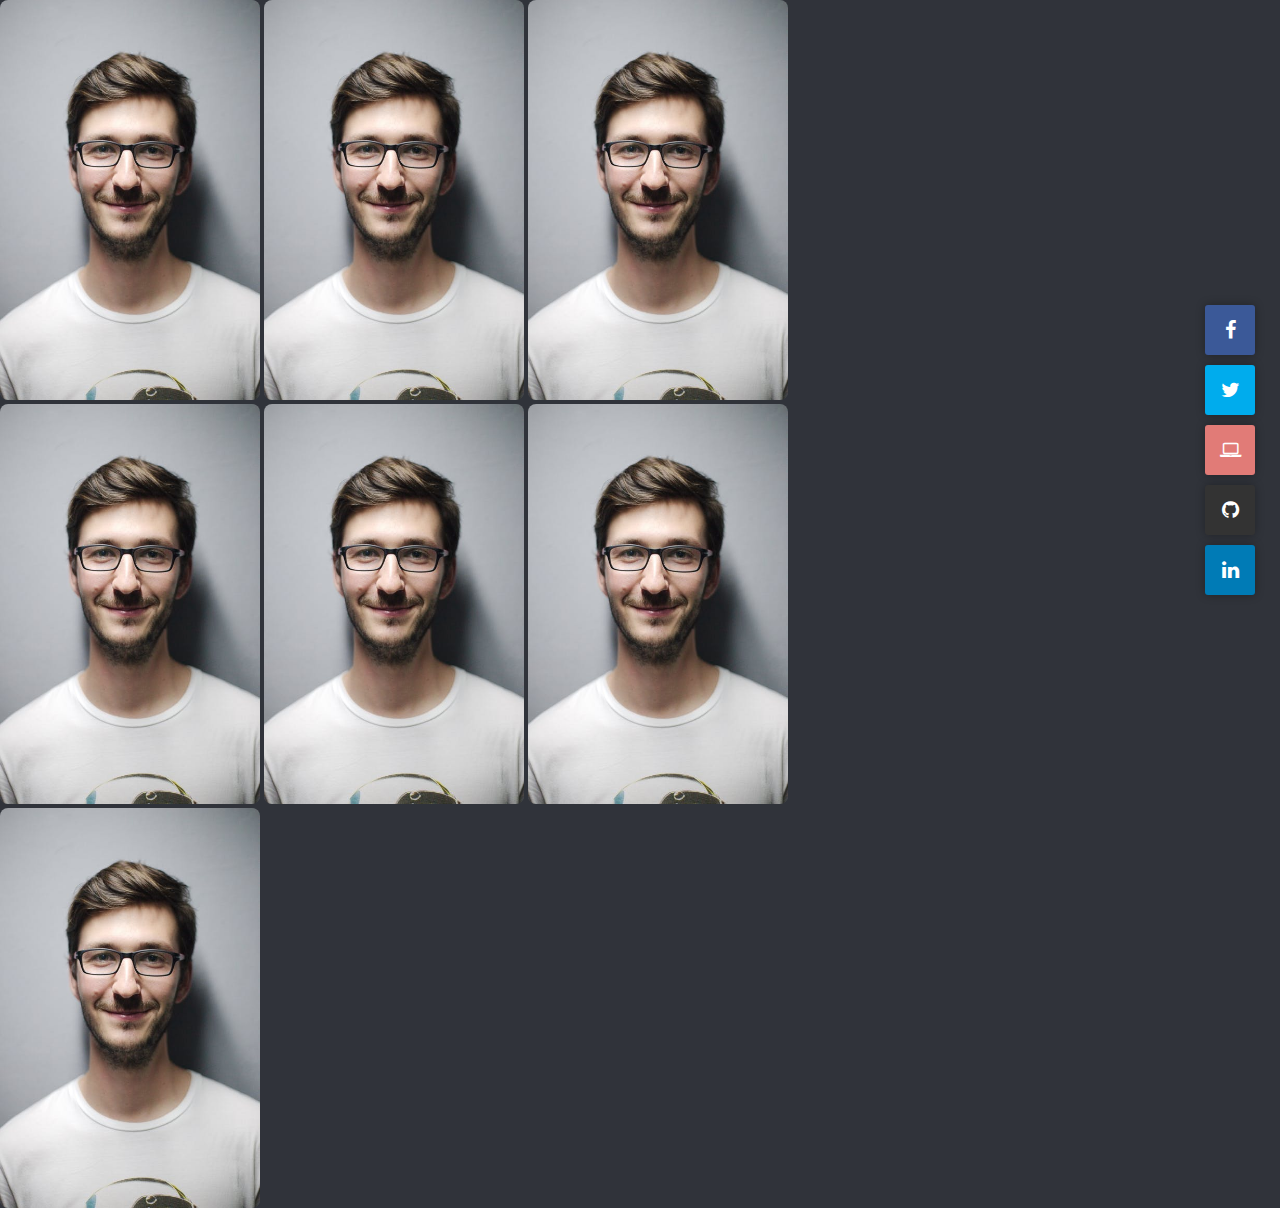
<file: opdracht_016_level2/index.html>
<!DOCTYPE html>
<html lang="en">

<head>
    <meta charset="UTF-8">
    <meta http-equiv="X-UA-Compatible" content="IE=edge">
    <meta name="viewport" content="width=device-width, initial-scale=1.0">
    <link rel="stylesheet" href="https://cdnjs.cloudflare.com/ajax/libs/font-awesome/4.7.0/css/font-awesome.min.css">
    <link rel="stylesheet" href="styles/styles.css">
    <title>Document</title>
</head>

<body>
    <div class="parent">

        <div class="first__child">
            <img src="pexels-photo-220453.jpeg" alt="image" class="image">
            <div class="overlay overlayfade">
                <div class="btn__1"><button href="https://www.wincacademy.nl/#">button</button>
                </div>
            </div>
        </div>
        <div class="second__child">
            <img src="pexels-photo-220453.jpeg" alt="image" class="image">
            <div class="overlay overlayfade">
                <div class="btn__2"><button href="https://www.wincacademy.nl/#">button</button>
                </div>
            </div>
        </div>
        <div class="third__child">
            <img src="pexels-photo-220453.jpeg" alt="image" class="image">
            <div class="overlay overlayfade">
                <div class="btn__3"><button href="https://www.winc_academy.nl/">button</button>
                </div>
            </div>
        </div>
        <div class="fourth__child">
            <img src="pexels-photo-220453.jpeg" alt="image" class="image">
            <div class="overlay overlayfade">
                <div class="btn__4"><button href="https://www.wincacademy.nl/#">button</button>
                </div>
            </div>
        </div>
        <div class="fifth__child">
            <img src="pexels-photo-220453.jpeg" alt="image" class="image">
            <div class="overlay overlayfade">
                <div class="btn__5"><button href="https://www.wincacademy.nl/#">button</button>
                </div>
            </div>
        </div>
        <div class="sixth__child">
            <img src="pexels-photo-220453.jpeg" alt="image" class="image">
            <div class="overlay overlayfade">
                <div class="btn__6"><button href="https://www.wincacademy.nl/#">button</button>
                </div>
            </div>
        </div>
        <div class="seventh__child">
            <img src="pexels-photo-220453.jpeg" alt="image" class="image">
            <div class="overlay overlayfade">
                <div class="btn__7"><button href="https://www.wincacademy.nl/">button</button>
                </div>
            </div>
        </div>
    </div>
    <link rel="stylesheet" href="https://maxcdn.bootstrapcdn.com/font-awesome/4.7.0/css/font-awesome.min.css">

    <div class="wrapper">
        <ul>
            <li class="facebook">
                <i class="fa fa-facebook" aria-hidden="true"></i>
                <div class="slider">
                    <p>facebook</p>
                </div>
            </li>

            <li class="twitter">
                <i class="fa fa-twitter" aria-hidden="true"></i>
                <div class="slider">
                    <p>twitter</p>
                </div>
            </li>

            <li class="blog">
                <i class="fa fa-laptop" aria-hidden="true"></i>
                <div class="slider">
                    <p>Blog</p>
                </div>
            </li>

            <li class="github">
                <i class="fa fa-github" aria-hidden="true"></i>
                <div class="slider">
                    <p>github</p>
                </div>
            </li>

            <li class="linkedin">
                <i class="fa fa-linkedin" aria-hidden="true"></i>
                <div class="slider">
                    <p>Linkedin</p>
                </div>
            </li>
        </ul>
    </div>



</html>
</file>
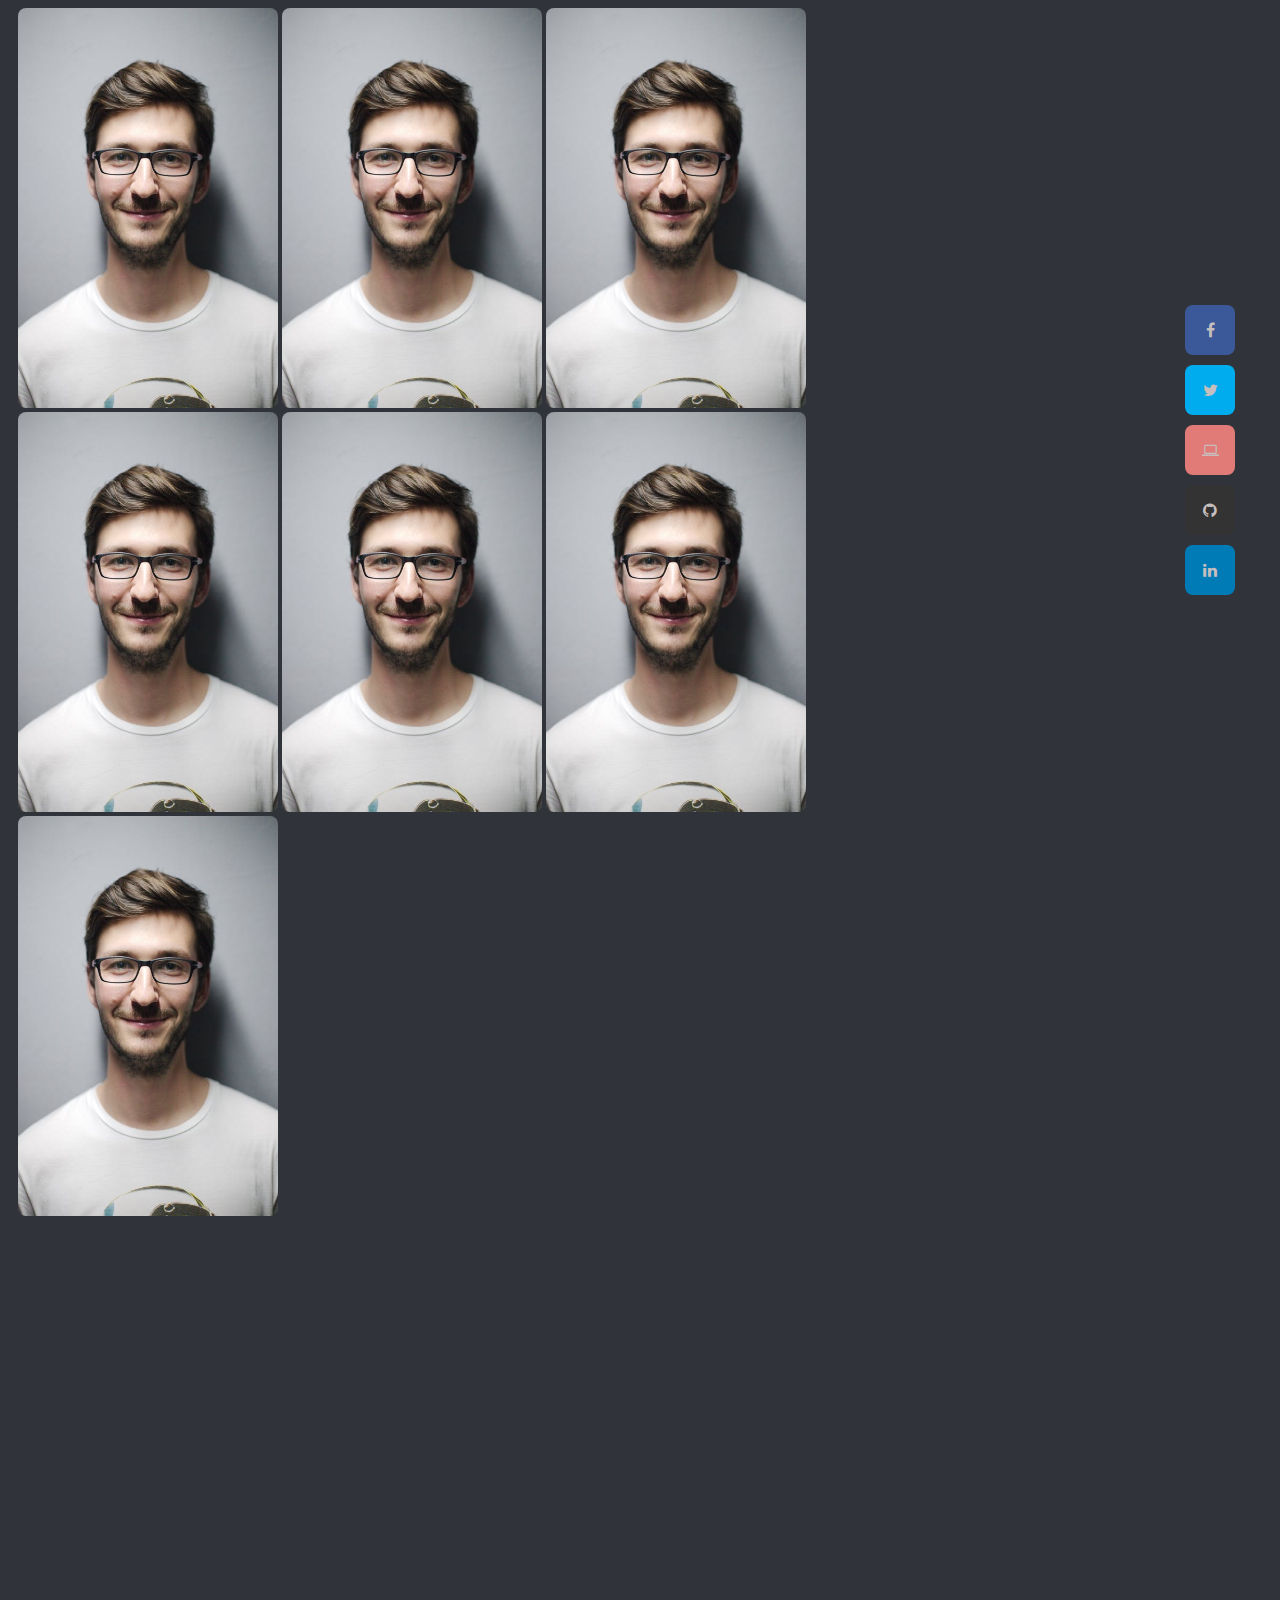
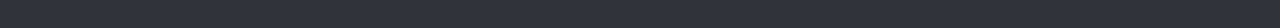
<file: opdracht_016_level2/opdracht_016_level2/index.html>
<!DOCTYPE html>
<html lang="en">

<head>
    <meta charset="UTF-8">
    <meta http-equiv="X-UA-Compatible" content="IE=edge">
    <meta name="viewport" content="width=device-width, initial-scale=1.0">
    <link rel="stylesheet" href="https://cdnjs.cloudflare.com/ajax/libs/font-awesome/4.7.0/css/font-awesome.min.css">
    <link rel="stylesheet" href="styles/styles.css">
    <title>Document</title>
</head>

<body>
    <div class="grid">

        <div class="grid__child--1">
            <img src="pexels-photo-220453.jpeg" alt="image" class="grid__child--image">
            <div class="grid__overlay grid__overlay--fade">
                <div class="grid__btn"><button href="https://www.wincacademy.nl/#">button</button>
                </div>
            </div>
        </div>
        <div class="grid__child--2">
            <img src="pexels-photo-220453.jpeg" alt="image" class="grid__child--image">
            <div class="grid__overlay grid__overlay--fade">
                <div class="grid__btn"><button href="https://www.wincacademy.nl/#">button</button>
                </div>
            </div>
        </div>
        <div class="grid__child--3">
            <img src="pexels-photo-220453.jpeg" alt="image" class="grid__child--image">
            <div class="grid__overlay grid__overlay--fade">
                <div class="grid__btn"><button href="https://www.winc_academy.nl/">button</button>
                </div>
            </div>
        </div>
        <div class="grid__child--4">
            <img src="pexels-photo-220453.jpeg" alt="image" class="grid__child--image">
            <div class="grid__overlay grid__overlay--fade">
                <div class="grid__btn"><button href="https://www.wincacademy.nl/#">button</button>
                </div>
            </div>
        </div>
        <div class="grid__child--5">
            <img src="pexels-photo-220453.jpeg" alt="image" class="grid__child--image">
            <div class="grid__overlay grid__overlay--fade">
                <div class="grid__btn"><button href="https://www.wincacademy.nl/#">button</button>
                </div>
            </div>
        </div>
        <div class="grid__child--6">
            <img src="pexels-photo-220453.jpeg" alt="image" class="grid__child--image">
            <div class="grid__overlay grid__overlay--fade">
                <div class="grid__btn"><button href="https://www.wincacademy.nl/#">button</button>
                </div>
            </div>
        </div>
        <div class="grid__child--7">
            <img src="pexels-photo-220453.jpeg" alt="image" class="grid__child--image">
            <div class="grid__overlay grid__overlay--fade">
                <div class="grid__btn"><button href="https://www.wincacademy.nl/">button</button>
                </div>
            </div>
        </div>
    </div>
    <link rel="stylesheet" href="https://maxcdn.bootstrapcdn.com/font-awesome/4.7.0/css/font-awesome.min.css">

    <div class="social">
        <ul>
            <li class="social__facebook">
                <i class="fa fa-facebook" aria-hidden="true"></i>
                <div class="social__slider">
                    <p>facebook</p>
                </div>
            </li>

            <li class="social__twitter">
                <i class="fa fa-twitter" aria-hidden="true"></i>
                <div class="social__slider">
                    <p>twitter</p>
                </div>
            </li>

            <li class="social__blog">
                <i class="fa fa-laptop" aria-hidden="true"></i>
                <div class="social__slider">
                    <p>Blog</p>
                </div>
            </li>

            <li class="social__github">
                <i class="fa fa-github" aria-hidden="true"></i>
                <div class="social__slider">
                    <p>github</p>
                </div>
            </li>

            <li class="social__linkedin">
                <i class="fa fa-linkedin" aria-hidden="true"></i>
                <div class="social__slider">
                    <p>Linkedin</p>
                </div>
            </li>
        </ul>
    </div>



</html>
</file>
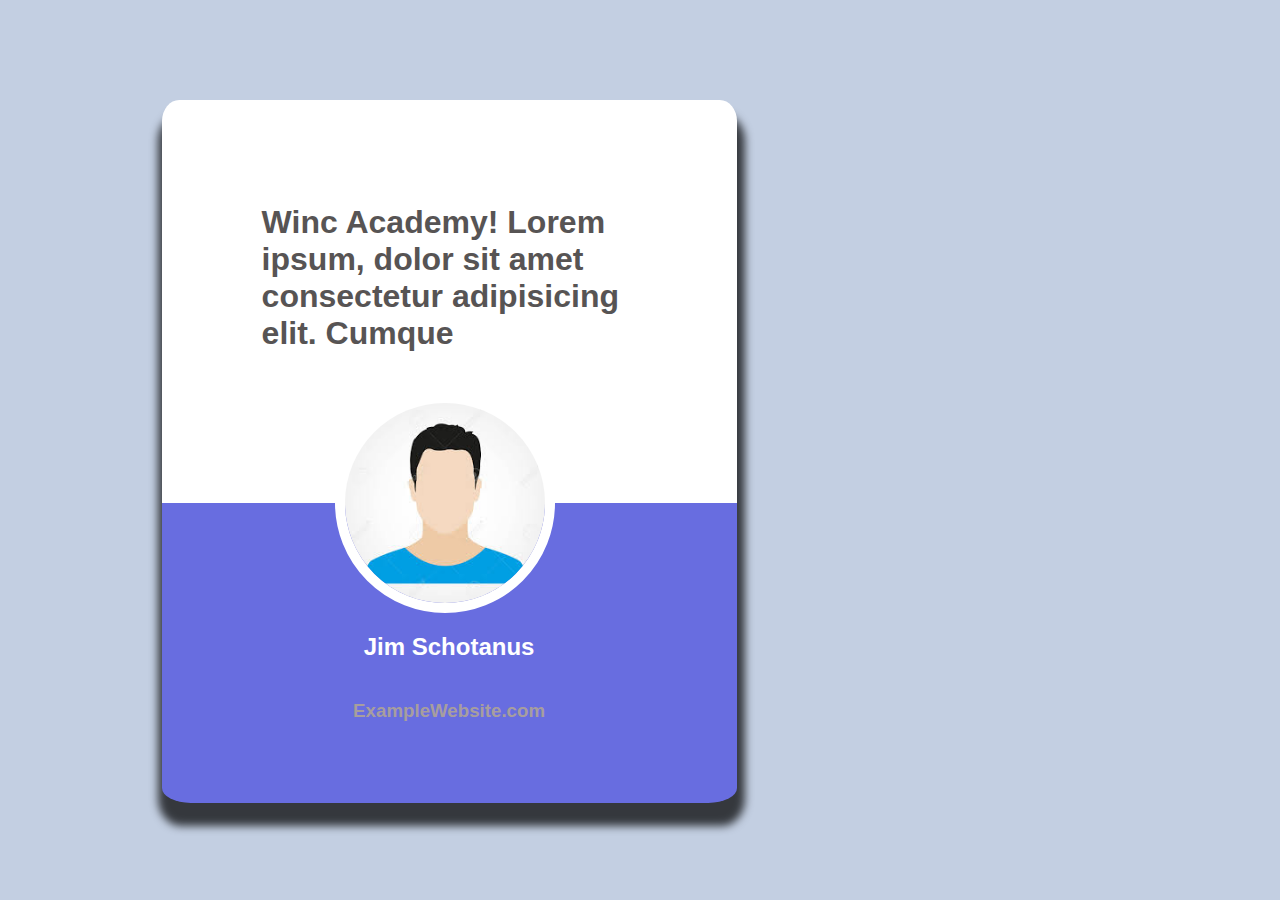
<file: opdracht_16_eindopdracht_advancedcss/level1/index.html>
<!DOCTYPE html>
<html lang="en">
  <head>
    <meta charset="UTF-8" />
    <meta http-equiv="X-UA-Compatible" content="IE=edge" />
    <meta name="viewport" content="width=device-width, initial-scale=1.0" />
    <link rel="stylesheet" href="styles/style.css" />
    <title>Document</title>
  </head>
  <body>
    <div class="card">
      <div class="card__top">
        <h1 class="card__head">
          Winc Academy! Lorem ipsum, dolor sit amet consectetur adipisicing
          elit. Cumque 
        </h1>
      </div>
      <div class="card__footer">
        <div class="card__image">
          <img src="profile_man.jpg" alt="mijn foto" />
        </div>
        <div class="card__name">
          <h2>Jim Schotanus</h2>
        </div>

        <h3>ExampleWebsite.com</h3>
      </div>
    </div>
  </body>
</html>
</file>
<file: opdracht_016_level2/styles/styles.css>
* {
  border-radius: 8px;
}

.social-media.blog {
  background-color: #e17b77;
  width: 50px;
  height: 50px;
  position: absolute;
  padding: 15px;
}

.social-media.facebook {
  background-color: #3b5998;
}

.social-media.twitter {
  background-color: #00aced;
}

.social-media.github {
  background-color: #333;
}

.social-media.linkedin {
  background-color: #007bb6;
}

.first__child img {
  position: absolute;
  width: 260px;
  height: 400px;
  display: inline-block;
}

.image {
  display: block;
  width: -webkit-fit-content;
  width: -moz-fit-content;
  width: fit-content;
  height: -webkit-fit-content;
  height: -moz-fit-content;
  height: fit-content;
}

.overlay {
  position: relative;
  -webkit-transition: all 0.3s ease-in;
  transition: all 0.3s ease-in;
  opacity: 0;
  background-color: #05050f;
}

.first__child:hover .overlay {
  opacity: 1;
}

.btn__1 {
  color: oldlace;
  font-family: sans-serif;
  position: absolute;
  top: 50%;
  left: 50%;
  -webkit-transform: translate(-50%, -50%);
          transform: translate(-50%, -50%);
  font-weight: 50px;
  margin: auto;
}

.overlayfade {
  height: 400px;
  width: 260px;
  top: 0;
  left: 0;
}

.second__child img {
  position: absolute;
  width: 260px;
  height: 400px;
  display: inline-block;
}

.second__child:hover .overlay {
  opacity: 1;
}

.btn__2 {
  color: oldlace;
  font-family: sans-serif;
  position: absolute;
  top: 50%;
  left: 50%;
  -webkit-transform: translate(-50%, -50%);
          transform: translate(-50%, -50%);
  font-weight: 50px;
}

.third__child img {
  position: absolute;
  width: 260px;
  height: 400px;
  display: inline-block;
}

.third__child:hover .overlay {
  opacity: 1;
}

.btn__3 {
  color: oldlace;
  font-family: sans-serif;
  position: absolute;
  top: 50%;
  left: 50%;
  -webkit-transform: translate(-50%, -50%);
          transform: translate(-50%, -50%);
  font-weight: 50px;
}

.fourth__child img {
  position: absolute;
  width: 260px;
  height: 400px;
  display: inline-block;
}

.fourth__child:hover .overlay {
  opacity: 1;
}

.btn__4 {
  color: oldlace;
  font-family: sans-serif;
  position: absolute;
  top: 50%;
  left: 50%;
  -webkit-transform: translate(-50%, -50%);
          transform: translate(-50%, -50%);
  font-weight: 50px;
}

.fifth__child img {
  position: absolute;
  width: 260px;
  height: 400px;
  display: inline-block;
}

.fifth__child:hover .overlay {
  opacity: 1;
}

.btn__5 {
  color: oldlace;
  font-family: sans-serif;
  position: absolute;
  top: 50%;
  left: 50%;
  -webkit-transform: translate(-50%, -50%);
          transform: translate(-50%, -50%);
  font-weight: 50px;
}

.sixth__child img {
  position: absolute;
  width: 260px;
  height: 400px;
  display: inline-block;
}

.sixth__child:hover .overlay {
  opacity: 1;
}

.btn__6 {
  color: oldlace;
  font-family: sans-serif;
  position: absolute;
  top: 50%;
  left: 50%;
  -webkit-transform: translate(-50%, -50%);
          transform: translate(-50%, -50%);
  font-weight: 50px;
}

.seventh__child img {
  position: absolute;
  width: 260px;
  height: 400px;
  display: inline-block;
}

.seventh__child:hover .overlay {
  opacity: 1;
}

.btn__7 {
  color: oldlace;
  font-family: sans-serif;
  position: absolute;
  top: 50%;
  left: 50%;
  -webkit-transform: translate(-50%, -50%);
          transform: translate(-50%, -50%);
  font-weight: 50px;
}

.parent {
  display: -ms-grid;
  display: grid;
  -ms-grid-columns: (260px)[2];
      grid-template-columns: repeat(2, 260px);
  -ms-grid-rows: (400px)[5];
      grid-template-rows: repeat(5, 400px);
  grid-column-gap: 2px;
  grid-row-gap: 2px;
}

.first__child {
  -ms-grid-row: 1;
  -ms-grid-row-span: 1;
  -ms-grid-column: 1;
  -ms-grid-column-span: 1;
  grid-area: 1 / 1 / 2 / 2;
}

.second__child {
  -ms-grid-row: 2;
  -ms-grid-row-span: 1;
  -ms-grid-column: 1;
  -ms-grid-column-span: 1;
  grid-area: 2 / 1 / 3 / 2;
}

.third__child {
  -ms-grid-row: 3;
  -ms-grid-row-span: 1;
  -ms-grid-column: 1;
  -ms-grid-column-span: 1;
  grid-area: 3 / 1 / 4 / 2;
}

.fourth__child {
  -ms-grid-row: 4;
  -ms-grid-row-span: 1;
  -ms-grid-column: 1;
  -ms-grid-column-span: 1;
  grid-area: 4 / 1 / 5 / 2;
}

.fifth__child {
  -ms-grid-row: 5;
  -ms-grid-row-span: 1;
  -ms-grid-column: 1;
  -ms-grid-column-span: 1;
  grid-area: 5 / 1 / 6 / 2;
}

.sixth__child {
  -ms-grid-row: 6;
  -ms-grid-row-span: 1;
  -ms-grid-column: 1;
  -ms-grid-column-span: 1;
  grid-area: 6 / 1 / 7 / 2;
}

.seventh__child {
  -ms-grid-row: 7;
  -ms-grid-row-span: 1;
  -ms-grid-column: 1;
  -ms-grid-column-span: 1;
  grid-area: 7 / 1 / 8 / 2;
}

.btn__1 {
  -ms-grid-row: 1;
  -ms-grid-row-span: 1;
  -ms-grid-column: 1;
  -ms-grid-column-span: 1;
  grid-area: 1 / 1 / 2 / 2;
}

.btn__2 {
  -ms-grid-row: 2;
  -ms-grid-row-span: 1;
  -ms-grid-column: 1;
  -ms-grid-column-span: 1;
  grid-area: 2 / 1 / 3 / 2;
}

.btn__3 {
  -ms-grid-row: 3;
  -ms-grid-row-span: 1;
  -ms-grid-column: 1;
  -ms-grid-column-span: 1;
  grid-area: 3 / 1 / 4 / 2;
}

.btn__4 {
  -ms-grid-row: 4;
  -ms-grid-row-span: 1;
  -ms-grid-column: 1;
  -ms-grid-column-span: 1;
  grid-area: 4 / 1 / 5 / 2;
}

.btn__5 {
  -ms-grid-row: 5;
  -ms-grid-row-span: 1;
  -ms-grid-column: 1;
  -ms-grid-column-span: 1;
  grid-area: 5 / 1 / 6 / 2;
}

.btn__6 {
  -ms-grid-row: 6;
  -ms-grid-row-span: 1;
  -ms-grid-column: 1;
  -ms-grid-column-span: 1;
  grid-area: 6 / 1 / 7 / 2;
}

.btn__7 {
  -ms-grid-row: 7;
  -ms-grid-row-span: 1;
  -ms-grid-column: 1;
  -ms-grid-column-span: 1;
  grid-area: 7 / 1 / 8 / 2;
}

@media screen and (min-width: 768px) {
  .parent {
    display: -ms-grid;
    display: grid;
    -ms-grid-columns: (260px)[2];
        grid-template-columns: repeat(2, 260px);
    -ms-grid-rows: (400px)[5];
        grid-template-rows: repeat(5, 400px);
    grid-column-gap: 2px;
    grid-row-gap: 2px;
  }
  .first__child {
    -ms-grid-row: 1;
    -ms-grid-row-span: 1;
    -ms-grid-column: 1;
    -ms-grid-column-span: 1;
    grid-area: 1 / 1 / 2 / 2;
  }
  .second__child {
    -ms-grid-row: 1;
    -ms-grid-row-span: 1;
    -ms-grid-column: 2;
    -ms-grid-column-span: 1;
    grid-area: 1 / 2 / 2 / 3;
  }
  .third__child {
    -ms-grid-row: 2;
    -ms-grid-row-span: 1;
    -ms-grid-column: 1;
    -ms-grid-column-span: 1;
    grid-area: 2 / 1 / 3 / 2;
  }
  .fourth__child {
    -ms-grid-row: 2;
    -ms-grid-row-span: 1;
    -ms-grid-column: 2;
    -ms-grid-column-span: 1;
    grid-area: 2 / 2 / 3 / 3;
  }
  .fifth__child {
    -ms-grid-row: 3;
    -ms-grid-row-span: 1;
    -ms-grid-column: 1;
    -ms-grid-column-span: 1;
    grid-area: 3 / 1 / 4 / 2;
  }
  .sixth__child {
    -ms-grid-row: 3;
    -ms-grid-row-span: 1;
    -ms-grid-column: 2;
    -ms-grid-column-span: 1;
    grid-area: 3 / 2 / 4 / 3;
  }
  .seventh__child {
    -ms-grid-row: 4;
    -ms-grid-row-span: 1;
    -ms-grid-column: 1;
    -ms-grid-column-span: 1;
    grid-area: 4 / 1 / 5 / 2;
  }
  .btn__1 {
    -ms-grid-row: 1;
    -ms-grid-row-span: 1;
    -ms-grid-column: 1;
    -ms-grid-column-span: 1;
    grid-area: 1 / 1 / 2 / 2;
  }
  .btn__2 {
    -ms-grid-row: 1;
    -ms-grid-row-span: 1;
    -ms-grid-column: 2;
    -ms-grid-column-span: 1;
    grid-area: 1 / 2 / 2 / 3;
  }
  .btn__3 {
    -ms-grid-row: 2;
    -ms-grid-row-span: 1;
    -ms-grid-column: 1;
    -ms-grid-column-span: 1;
    grid-area: 2 / 1 / 3 / 2;
  }
  .btn__4 {
    -ms-grid-row: 2;
    -ms-grid-row-span: 1;
    -ms-grid-column: 2;
    -ms-grid-column-span: 1;
    grid-area: 2 / 2 / 3 / 3;
  }
  .btn__5 {
    -ms-grid-row: 3;
    -ms-grid-row-span: 1;
    -ms-grid-column: 1;
    -ms-grid-column-span: 1;
    grid-area: 3 / 1 / 4 / 2;
  }
  .btn__6 {
    -ms-grid-row: 3;
    -ms-grid-row-span: 1;
    -ms-grid-column: 2;
    -ms-grid-column-span: 1;
    grid-area: 3 / 2 / 4 / 3;
  }
  .btn__7 {
    -ms-grid-row: 4;
    -ms-grid-row-span: 1;
    -ms-grid-column: 2;
    grid-area: 4 / 2 / 5 / 2;
  }
}

@media screen and (min-width: 1024px) {
  .parent {
    display: -ms-grid;
    display: grid;
    -ms-grid-columns: (260px)[3];
        grid-template-columns: repeat(3, 260px);
    -ms-grid-rows: (400px)[3];
        grid-template-rows: repeat(3, 400px);
    grid-column-gap: 4px;
    grid-row-gap: 4px;
  }
  .first__child {
    -ms-grid-row: 1;
    -ms-grid-row-span: 1;
    -ms-grid-column: 1;
    -ms-grid-column-span: 1;
    grid-area: 1 / 1 / 2 / 2;
  }
  .second__child {
    -ms-grid-row: 1;
    -ms-grid-row-span: 1;
    -ms-grid-column: 2;
    -ms-grid-column-span: 1;
    grid-area: 1 / 2 / 2 / 3;
  }
  .third__child {
    -ms-grid-row: 1;
    -ms-grid-row-span: 1;
    -ms-grid-column: 3;
    -ms-grid-column-span: 1;
    grid-area: 1 / 3 / 2 / 4;
  }
  .fourth__child {
    -ms-grid-row: 2;
    -ms-grid-row-span: 1;
    -ms-grid-column: 1;
    -ms-grid-column-span: 1;
    grid-area: 2 / 1 / 3 / 2;
  }
  .fifth__child {
    -ms-grid-row: 2;
    -ms-grid-row-span: 1;
    -ms-grid-column: 2;
    -ms-grid-column-span: 1;
    grid-area: 2 / 2 / 3 / 3;
  }
  .sixth__child {
    -ms-grid-row: 2;
    -ms-grid-row-span: 1;
    -ms-grid-column: 3;
    -ms-grid-column-span: 1;
    grid-area: 2 / 3 / 3 / 4;
  }
  .seventh__child {
    -ms-grid-row: 3;
    -ms-grid-row-span: 1;
    -ms-grid-column: 1;
    -ms-grid-column-span: 1;
    grid-area: 3 / 1 / 4 / 2;
  }
  .btn__1 {
    -ms-grid-row: 1;
    -ms-grid-row-span: 1;
    -ms-grid-column: 1;
    -ms-grid-column-span: 1;
    grid-area: 1 / 1 / 2 / 2;
  }
  .btn__2 {
    -ms-grid-row: 1;
    -ms-grid-row-span: 1;
    -ms-grid-column: 2;
    -ms-grid-column-span: 1;
    grid-area: 1 / 2 / 2 / 3;
  }
  .btn__3 {
    -ms-grid-row: 1;
    -ms-grid-row-span: 1;
    -ms-grid-column: 3;
    -ms-grid-column-span: 1;
    grid-area: 1 / 3 / 2 / 4;
  }
  .btn__4 {
    -ms-grid-row: 2;
    -ms-grid-row-span: 1;
    -ms-grid-column: 1;
    -ms-grid-column-span: 1;
    grid-area: 2 / 1 / 3 / 2;
  }
  .btn__5 {
    -ms-grid-row: 2;
    -ms-grid-row-span: 1;
    -ms-grid-column: 2;
    -ms-grid-column-span: 1;
    grid-area: 2 / 2 / 3 / 3;
  }
  .btn__6 {
    -ms-grid-row: 2;
    -ms-grid-row-span: 1;
    -ms-grid-column: 3;
    -ms-grid-column-span: 1;
    grid-area: 2 / 3 / 3 / 4;
  }
  .btn__7 {
    -ms-grid-row: 3;
    -ms-grid-row-span: 1;
    -ms-grid-column: 1;
    -ms-grid-column-span: 1;
    grid-area: 3 / 1 / 4 / 2;
  }
}

* {
  margin: 0;
  padding: 0;
}

body {
  background: #30333a;
}

.wrapper {
  position: absolute;
  top: 50%;
  right: 0;
  -webkit-transform: translate(-50%, -50%);
          transform: translate(-50%, -50%);
}

ul {
  list-style: none;
}

ul li {
  width: 50px;
  height: 50px;
  position: relative;
  background: #e59500;
  margin: 10px 0;
  cursor: pointer;
  border-radius: 3px;
  -webkit-box-shadow: 0 0 10px rgba(0, 0, 0, 0.3);
          box-shadow: 0 0 10px rgba(0, 0, 0, 0.3);
}

ul li .fa {
  position: absolute;
  top: 50%;
  left: 50%;
  -webkit-transform: translate(-50%, -50%);
          transform: translate(-50%, -50%);
  font-size: 20px;
  color: #fff;
}

ul li.facebook {
  background: #3b5998;
}

ul li.twitter {
  background: #00aced;
}

ul li.blog {
  background: #e17b77;
}

ul li.github {
  background: #333;
}

ul li.linkedin {
  background: #007bb6;
}

ul li.facebook div.slider {
  background: #627aac;
}

ul li.twitter div.slider {
  background: #7fd5f6;
}

ul li.linkedin div.slider {
  background: #007bb6;
}

ul li.github div.slider {
  background: #333;
}

ul li.blog div.slider {
  background: #e17b77;
}

.slider {
  content: "";
  position: absolute;
  top: 0;
  right: 51px;
  width: 0px;
  height: 50px;
  background: #eebb5c;
  border-radius: 3px;
  -webkit-transition: all 0.5s 0.3s ease;
  transition: all 0.5s 0.3s ease;
}

.slider p {
  font-family: arial;
  text-transform: uppercase;
  font-size: 16px;
  font-weight: 900;
  color: #fff;
  text-align: center;
  line-height: 50px;
  opacity: 0;
  -webkit-transition: all 0.6s ease;
  transition: all 0.6s ease;
}

ul li:hover .slider {
  width: 180px;
  -webkit-transition: all 0.5s ease;
  transition: all 0.5s ease;
}

ul li:hover .slider p {
  opacity: 1;
  -webkit-transition: all 1s 0.2s ease;
  transition: all 1s 0.2s ease;
}
/*# sourceMappingURL=styles.css.map */
</file>
<file: opdracht_016_level2/opdracht_016_level2/styles/styles.css>
* {
  border-radius: 8px;
}

body {
  background: #30333a;
}

.social {
  position: absolute;
  top: 50%;
  right: 0;
  -webkit-transform: translate(-50%, -50%);
          transform: translate(-50%, -50%);
}

.social__slider {
  content: "";
  position: absolute;
  top: 0;
  right: 51px;
  width: 0px;
  height: 50px;
  background: #fff;
  border-radius: 3px;
  -webkit-transition: all 0.5s 0.3s ease;
  transition: all 0.5s 0.3s ease;
}

.social__facebook {
  background-color: #3b5998;
}

.social__twitter {
  background-color: #00aced;
}

.social__blog {
  background-color: #e17b77;
}

.social__github {
  background-color: #333;
}

.social__linkedin {
  background-color: #007bb6;
}

.social__blog .social__slider {
  background: #e17b77;
}

.social__github .social__slider {
  background: #333;
}

.social__linkedin .social__slider {
  background: #007bb6;
}

.social__twitter .social__slider {
  background: #7fd5f6;
}

.social__facebook .social__slider {
  background: #627aac;
}

ul {
  list-style: none;
}

.social__slider p {
  font-family: arial;
  text-transform: uppercase;
  font-size: 16px;
  font-weight: 900;
  color: #fff;
  text-align: center;
  line-height: 20px;
  opacity: 0;
  -webkit-transition: all 0.6s ease;
  transition: all 0.6s ease;
}

.fa {
  position: absolute;
  top: 50%;
  left: 50%;
  -webkit-transform: translate(-50%, -50%);
          transform: translate(-50%, -50%);
  font-size: 20px;
  color: #c7bebe;
}

ul li {
  width: 50px;
  height: 50px;
  position: relative;
  background: #f7f6f6;
  margin: 10px 0;
  cursor: pointer;
}

ul li.social__twitter {
  background: #00aced;
}

ul li.social__blog {
  background: #e17b77;
}

ul li.social__github {
  background: #333;
}

ul li.social__linkedin {
  background: #007bb6;
}

ul li:hover .social__slider {
  width: 180px;
  -webkit-transition: all 0.5s ease;
  transition: all 0.5s ease;
}

ul li:hover .social__slider p {
  opacity: 1;
  -webkit-transition: all 1s 0.2s ease;
  transition: all 1s 0.2s ease;
}

.grid__child {
  width: 400px;
}

.grid__child--image {
  position: absolute;
  width: 260px;
  height: 400px;
  display: inline-block;
}

.grid__overlay {
  position: relative;
  -webkit-transition: all 0.3s ease-in;
  transition: all 0.3s ease-in;
  opacity: 0;
  background-color: #05050f;
}

.grid__overlay--fade {
  height: 400px;
  width: 260px;
  top: 0;
  left: 0;
}

.grid__overlay:hover {
  opacity: 1;
}

.grid__btn {
  color: oldlace;
  font-family: sans-serif;
  position: absolute;
  top: 50%;
  left: 50%;
  -webkit-transform: translate(-50%, -50%);
          transform: translate(-50%, -50%);
  font-weight: 50px;
  margin: auto;
}

.grid {
  display: -ms-grid;
  display: grid;
  -ms-grid-columns: (260px)[1];
      grid-template-columns: repeat(1, 260px);
  -ms-grid-rows: (400px)[7];
      grid-template-rows: repeat(7, 400px);
  grid-column-gap: 2px;
  grid-row-gap: 4px;
  padding-left: 10px;
}

.grid__child {
  -ms-grid-row: 1;
  -ms-grid-row-span: 1;
  -ms-grid-column: 1;
  -ms-grid-column-span: 1;
  grid-area: 1 / 1 / 2 / 2;
}

.grid__child {
  -ms-grid-row: 2;
  -ms-grid-row-span: 1;
  -ms-grid-column: 1;
  -ms-grid-column-span: 1;
  grid-area: 2 / 1 / 3 / 2;
}

.grid__child {
  -ms-grid-row: 3;
  -ms-grid-row-span: 1;
  -ms-grid-column: 1;
  -ms-grid-column-span: 1;
  grid-area: 3 / 1 / 4 / 2;
}

.grid__child {
  -ms-grid-row: 4;
  -ms-grid-row-span: 1;
  -ms-grid-column: 1;
  -ms-grid-column-span: 1;
  grid-area: 4 / 1 / 5 / 2;
}

.grid__child {
  -ms-grid-row: 5;
  -ms-grid-row-span: 1;
  -ms-grid-column: 1;
  -ms-grid-column-span: 1;
  grid-area: 5 / 1 / 6 / 2;
}

.grid__child {
  -ms-grid-row: 6;
  -ms-grid-row-span: 1;
  -ms-grid-column: 1;
  -ms-grid-column-span: 1;
  grid-area: 6 / 1 / 7 / 2;
}

.grid__child {
  -ms-grid-row: 7;
  -ms-grid-row-span: 1;
  -ms-grid-column: 1;
  -ms-grid-column-span: 1;
  grid-area: 7 / 1 / 8 / 2;
}

@media screen and (min-width: 768px) {
  .grid {
    display: -ms-grid;
    display: grid;
    -ms-grid-columns: (260px)[2];
        grid-template-columns: repeat(2, 260px);
    -ms-grid-rows: (400px)[4];
        grid-template-rows: repeat(4, 400px);
    grid-column-gap: 4px;
    grid-row-gap: 4px;
  }
  .grid .grid__child {
    -ms-grid-row: 1;
    -ms-grid-row-span: 1;
    -ms-grid-column: 1;
    -ms-grid-column-span: 1;
    grid-area: 1 / 1 / 2 / 2;
  }
  .grid .grid__child {
    -ms-grid-row: 1;
    -ms-grid-row-span: 1;
    -ms-grid-column: 2;
    -ms-grid-column-span: 1;
    grid-area: 1 / 2 / 2 / 3;
  }
  .grid .grid__child {
    -ms-grid-row: 2;
    -ms-grid-row-span: 1;
    -ms-grid-column: 1;
    -ms-grid-column-span: 1;
    grid-area: 2 / 1 / 3 / 2;
  }
  .grid .grid__child {
    -ms-grid-row: 2;
    -ms-grid-row-span: 1;
    -ms-grid-column: 2;
    -ms-grid-column-span: 1;
    grid-area: 2 / 2 / 3 / 3;
  }
  .grid .grid__child {
    -ms-grid-row: 3;
    -ms-grid-row-span: 1;
    -ms-grid-column: 1;
    -ms-grid-column-span: 1;
    grid-area: 3 / 1 / 4 / 2;
  }
  .grid .grid__child {
    -ms-grid-row: 3;
    -ms-grid-row-span: 1;
    -ms-grid-column: 2;
    -ms-grid-column-span: 1;
    grid-area: 3 / 2 / 4 / 3;
  }
  .grid .grid__child {
    -ms-grid-row: 4;
    -ms-grid-row-span: 1;
    -ms-grid-column: 1;
    -ms-grid-column-span: 1;
    grid-area: 4 / 1 / 5 / 2;
  }
}

@media screen and (min-width: 1024px) {
  .grid {
    display: -ms-grid;
    display: grid;
    -ms-grid-columns: (260px)[3];
        grid-template-columns: repeat(3, 260px);
    -ms-grid-rows: (400px)[4];
        grid-template-rows: repeat(4, 400px);
    grid-column-gap: 4px;
    grid-row-gap: 4px;
  }
  .grid .grid__child {
    -ms-grid-row: 1;
    -ms-grid-row-span: 1;
    -ms-grid-column: 1;
    -ms-grid-column-span: 1;
    grid-area: 1 / 1 / 2 / 2;
  }
  .grid .grid__child {
    -ms-grid-row: 1;
    -ms-grid-row-span: 1;
    -ms-grid-column: 2;
    -ms-grid-column-span: 1;
    grid-area: 1 / 2 / 2 / 3;
  }
  .grid .grid__child {
    -ms-grid-row: 1;
    -ms-grid-row-span: 1;
    -ms-grid-column: 3;
    -ms-grid-column-span: 1;
    grid-area: 1 / 3 / 2 / 4;
  }
  .grid .grid__child {
    -ms-grid-row: 2;
    -ms-grid-row-span: 1;
    -ms-grid-column: 1;
    -ms-grid-column-span: 1;
    grid-area: 2 / 1 / 3 / 2;
  }
  .grid .grid__child {
    -ms-grid-row: 2;
    -ms-grid-row-span: 1;
    -ms-grid-column: 2;
    -ms-grid-column-span: 1;
    grid-area: 2 / 2 / 3 / 3;
  }
  .grid .grid__child {
    -ms-grid-row: 2;
    -ms-grid-row-span: 1;
    -ms-grid-column: 3;
    -ms-grid-column-span: 1;
    grid-area: 2 / 3 / 3 / 4;
  }
  .grid .grid__child {
    -ms-grid-row: 3;
    -ms-grid-row-span: 1;
    -ms-grid-column: 1;
    -ms-grid-column-span: 1;
    grid-area: 3 / 1 / 4 / 2;
  }
}
/*# sourceMappingURL=styles.css.map */
</file>
<file: opdracht_16_eindopdracht_advancedcss/level1/styles/style.css>
body {
  background-color: #c3cfe2;
  display: block;
  width: 500px;
  height: 500px;
  color: #575454;
  padding-left: 12%;
  font-family: "Open Sans", "Trebuchet MS", arial, verdana, sans-serif;
}

.card {
  background-color: #fff;
  display: block;
  width: 575px;
  height: 700px;
  border-radius: 3%;
  -webkit-box-shadow: 2px 20px 9px 6px rgba(0, 0, 0, 0.73);
  box-shadow: 2px 20px 9px 6px rgba(0, 0, 0, 0.73);
}

.card__top {
  background-color: #fff;
  display: -webkit-box;
  display: -ms-flexbox;
  display: flex;
  -ms-flex-line-pack: center;
      align-content: center;
  -webkit-box-align: center;
      -ms-flex-align: center;
          align-items: center;
  margin: 100px;
}

.card__head {
  padding: auto auto auto 60px;
  margin-top: 17%;
  padding-top: 40px;
}

.card__image {
  display: -webkit-box;
  display: -ms-flexbox;
  display: flex;
  -webkit-box-orient: vertical;
  -webkit-box-direction: normal;
      -ms-flex-direction: column;
          flex-direction: column;
  -webkit-box-pack: center;
      -ms-flex-pack: center;
          justify-content: center;
  -ms-flex-line-pack: center;
      align-content: center;
  margin: -100px -100px 0 173px;
}

img {
  display: -webkit-box;
  display: -ms-flexbox;
  display: flex;
  -ms-flex-line-pack: center;
      align-content: center;
  -webkit-box-align: center;
      -ms-flex-align: center;
          align-items: center;
  border-radius: 80%;
  margin-top: -110px;
  border: #fff solid 10px;
  width: 200px;
  height: 200px;
}

.card__footer {
  background-color: #686de0;
  background-size: cover;
  display: block;
  border-radius: 0 0 5% 5%;
  height: auto;
  margin-top: 40%;
  height: 300px;
}

h3 {
  display: -webkit-box;
  display: -ms-flexbox;
  display: flex;
  -webkit-box-pack: center;
      -ms-flex-pack: center;
          justify-content: center;
  -webkit-box-align: center;
      -ms-flex-align: center;
          align-items: center;
  padding-top: 0%;
  color: #a79e9e;
}

.card__name {
  display: -webkit-box;
  display: -ms-flexbox;
  display: flex;
  -webkit-box-pack: center;
      -ms-flex-pack: center;
          justify-content: center;
  -webkit-box-align: center;
      -ms-flex-align: center;
          align-items: center;
}

h2 {
  color: #fff;
  padding-top: 0;
}
/*# sourceMappingURL=style.css.map */
</file>
